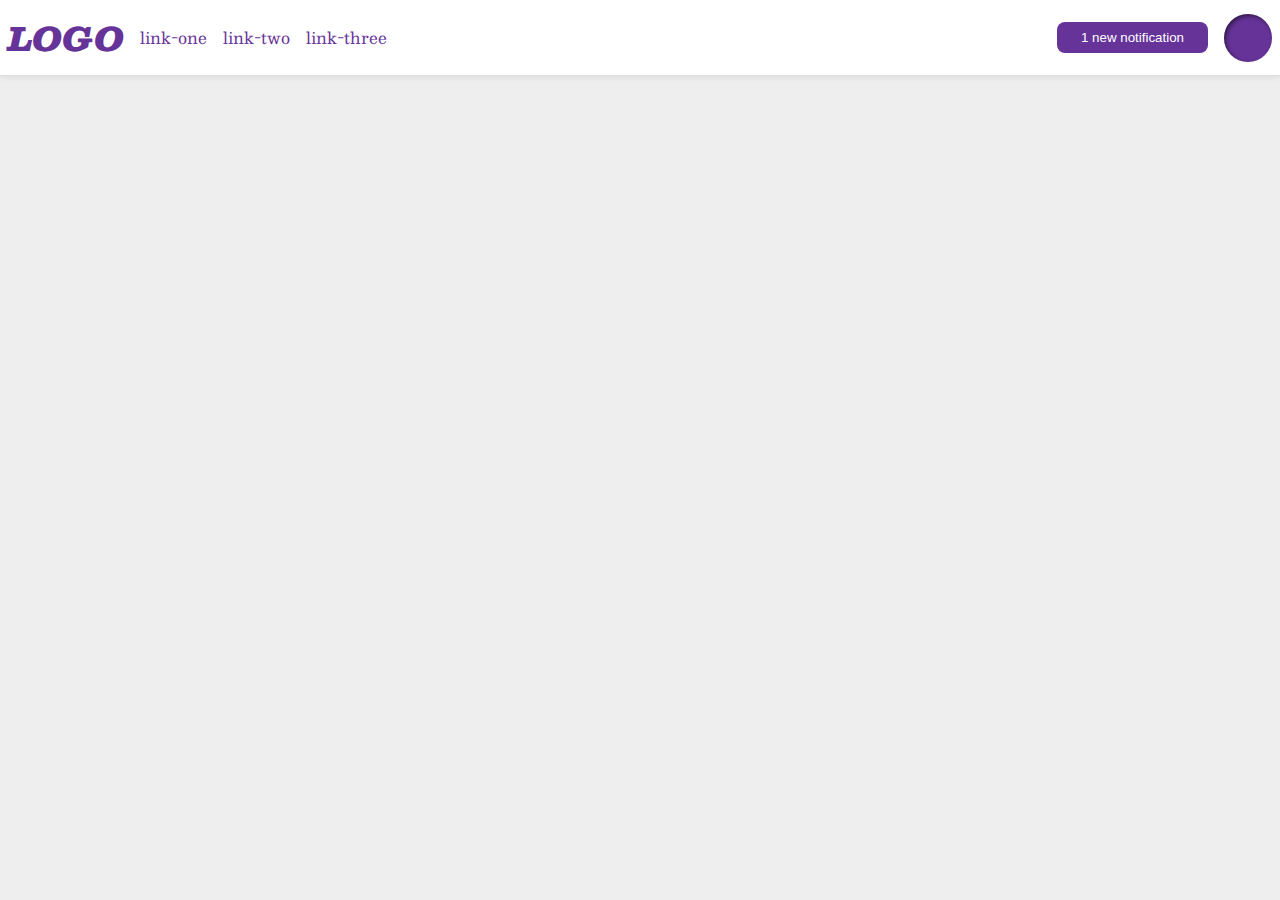
<file: flex/03-flex-header-2/index.html>
<!DOCTYPE html>
<html lang="en">
  <head>
    <meta charset="UTF-8">
    <meta http-equiv="X-UA-Compatible" content="IE=edge">
    <meta name="viewport" content="width=device-width, initial-scale=1.0">
    <title>Flex Header 2</title>
    <link rel="stylesheet" href="style.css">
  </head>
  <body>
    <div class="header">
      <div class="subheader">
        <div class="logo">
          LOGO
        </div>
        <ul class="links">
          <li><a href="google.com">link-one</a></li>
          <li><a href="google.com">link-two</a></li>
          <li><a href="google.com">link-three</a></li>
        </ul>
      </div>
      <div class="subheader">
        <button class="notifications">
          1 new notification
        </button>
        <div class="profile-image"></div>
      </div>
    </div>
  </body>
</html>
</file>
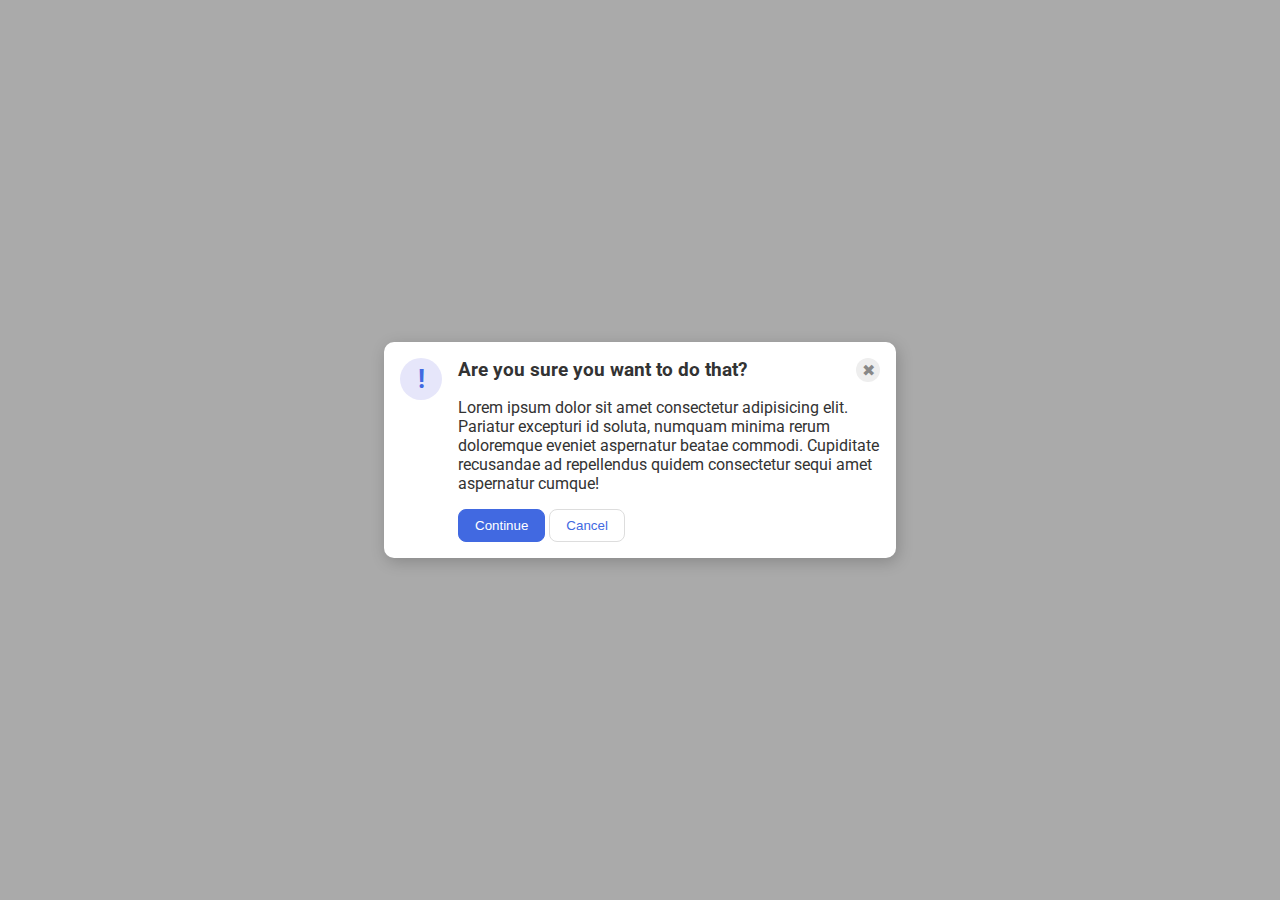
<file: flex/05-flex-modal/index.html>
<!DOCTYPE html>
<html lang="en">
  <head>
    <meta charset="UTF-8">
    <meta http-equiv="X-UA-Compatible" content="IE=edge">
    <meta name="viewport" content="width=device-width, initial-scale=1.0">
    <link rel="stylesheet" href="style.css">
    <title>Modal</title>
  </head>
  <body>
    <div class="modal">
      <div class="icon">!</div>
      <div class="rest">
        <div class="bar">
          <div class="header">Are you sure you want to do that?</div>
          <div class="close-button">✖</div>
        </div>
        <div class="text">Lorem ipsum dolor sit amet consectetur adipisicing elit. Pariatur excepturi id soluta, numquam minima rerum doloremque eveniet aspernatur beatae commodi. Cupiditate recusandae ad repellendus quidem consectetur sequi amet aspernatur cumque!</div>
        <div class="buttons">
          <button class="continue">Continue</button>
          <button class="cancel">Cancel</button>
        </div>
      </div>
    </div>
  </body>
</html>
</file>
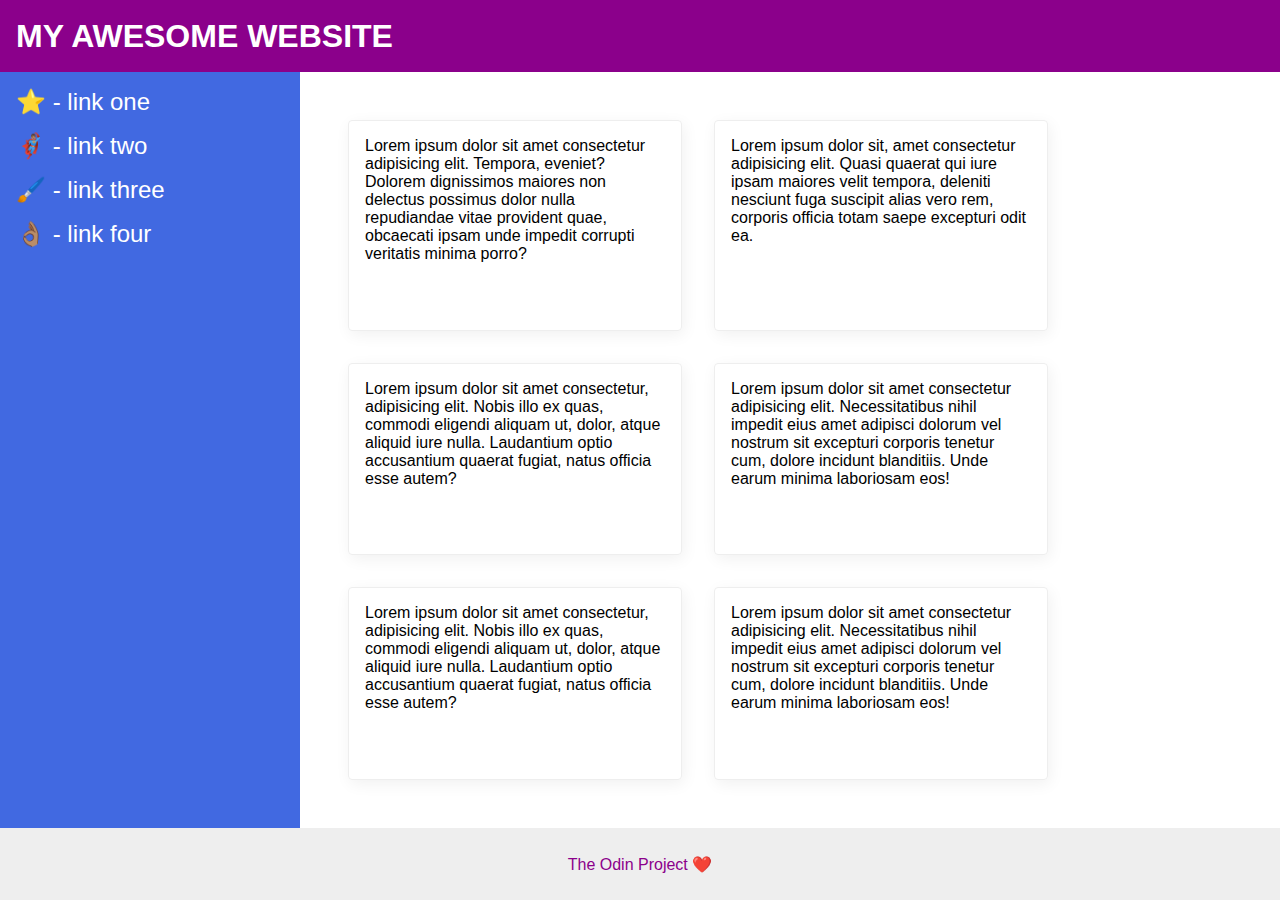
<file: flex/07-flex-layout-2/index.html>
<!DOCTYPE html>
<html lang="en">
  <head>
    <meta charset="UTF-8">
    <meta http-equiv="X-UA-Compatible" content="IE=edge">
    <meta name="viewport" content="width=device-width, initial-scale=1.0">
    <title>The Holy Grail</title>
    <link rel="stylesheet" href="style.css">
  </head>
  <body>
    <div class="header">
      MY AWESOME WEBSITE
    </div>
    
    <div class="content">
      <div class="sidebar">
        <ul>
          <li><a href="#">⭐ - link one</a></li>
          <li><a href="#">🦸🏽‍♂️ - link two</a></li>
          <li><a href="#">🖌️ - link three</a></li>
          <li><a href="#">👌🏽 - link four</a></li>
        </ul>
      </div>

      <div class="cardholder">
        <div class="card">Lorem ipsum dolor sit amet consectetur adipisicing elit. Tempora, eveniet? Dolorem dignissimos maiores non delectus possimus dolor nulla repudiandae vitae provident quae, obcaecati ipsam unde impedit corrupti veritatis minima porro?</div>
        <div class="card">Lorem ipsum dolor sit, amet consectetur adipisicing elit. Quasi quaerat qui iure ipsam maiores velit tempora, deleniti nesciunt fuga suscipit alias vero rem, corporis officia totam saepe excepturi odit ea.</div>
        <div class="card">Lorem ipsum dolor sit amet consectetur, adipisicing elit. Nobis illo ex quas, commodi eligendi aliquam ut, dolor, atque aliquid iure nulla. Laudantium optio accusantium quaerat fugiat, natus officia esse autem?</div>
        <div class="card">Lorem ipsum dolor sit amet consectetur adipisicing elit. Necessitatibus nihil impedit eius amet adipisci dolorum vel nostrum sit excepturi corporis tenetur cum, dolore incidunt blanditiis. Unde earum minima laboriosam eos!</div>
        <div class="card">Lorem ipsum dolor sit amet consectetur, adipisicing elit. Nobis illo ex quas, commodi eligendi aliquam ut, dolor, atque aliquid iure nulla. Laudantium optio accusantium quaerat fugiat, natus officia esse autem?</div>
        <div class="card">Lorem ipsum dolor sit amet consectetur adipisicing elit. Necessitatibus nihil impedit eius amet adipisci dolorum vel nostrum sit excepturi corporis tenetur cum, dolore incidunt blanditiis. Unde earum minima laboriosam eos!</div>
      </div>
    </div>

    <div class="footer">
      The Odin Project ❤️
    </div>
  </body>
</html>
</file>
<file: flex/03-flex-header-2/style.css>
/* this is some magical font-importing.  
you'll learn about it later. */
@import url('https://fonts.googleapis.com/css2?family=Besley:ital,wght@0,400;1,900&display=swap');

body {
  margin: 0;
  background: #eee;
  font-family: Besley, serif;
}

.header {
  background: white;
  border-bottom: 1px solid #ddd;
  box-shadow: 0 0 8px rgba(0,0,0,.1);
  padding: 8px;
  display: flex;
  justify-content: space-between;
}

.subheader {
  display: flex;
  align-items: center;
  column-gap: 16px;
}

.links {
  display: flex;
  padding-left: 0px;
  column-gap: 16px;
}

.profile-image {
  background: rebeccapurple;
  box-shadow: inset 2px 2px 4px rgba(0,0,0,.5);
  border-radius: 50%;
  width: 48px;
  height: 48px;
}

.logo {
  color: rebeccapurple;
  font-size: 32px;
  font-weight: 900;
  font-style: italic;
}

button {
  border: none;
  border-radius: 8px;
  background: rebeccapurple;
  color: white;
  padding: 8px 24px;
}

a {
  /* this removes the line under our links */
  text-decoration: none;
  color: rebeccapurple;
}

ul {
  list-style-type: none;
}
</file>
<file: flex/05-flex-modal/style.css>
@import url('https://fonts.googleapis.com/css2?family=Roboto:wght@400;700&display=swap');

html, body {
  height: 100%;
}

body {
  font-family: Roboto, sans-serif;
  margin: 0;
  background: #aaa;
  color: #333;
  /* I'll give you this one for free lol */
  display: flex;
  align-items: center;
  justify-content: center;
}

.modal {
  background: white;
  width: 480px;
  border-radius: 10px;
  box-shadow: 2px 4px 16px rgba(0,0,0,.2);
  padding: 16px;
  display: flex;
  column-gap: 16px;
}

.icon {
  color: royalblue;
  font-size: 26px;
  font-weight: 700;
  background: lavender;
  width: 42px;
  height: 42px;
  border-radius: 50%;
  flex-shrink: 0;
  display: flex;
  align-items: center;
  justify-content: center;
}

.rest {
  display: flex;
  flex-direction: column;
  row-gap: 16px;
}

.bar {
  display: flex;
  justify-content: space-between;
}

.header {
  font-weight: bold;
  font-size: 19px;
}

.close-button {
  background: #eee;
  border-radius: 50%;
  color: #888;
  font-weight: 400;
  font-size: 16px;
  height: 24px;
  width: 24px;
  display: flex;
  align-items: center;
  justify-content: center;
}

button {
  padding: 8px 16px;
  border-radius: 8px;
}

button.continue {
  background: royalblue;
  border: 1px solid royalblue;
  color: white;
}

button.cancel {
  background: white;
  border: 1px solid #ddd;
  color: royalblue;
}
</file>
<file: flex/07-flex-layout-2/style.css>
body {
  font-family: -apple-system, BlinkMacSystemFont, 'Segoe UI', Roboto, Oxygen, Ubuntu, Cantarell, 'Open Sans', 'Helvetica Neue', sans-serif;
  margin: 0;
  min-height: 100vh;
  display: flex;
  flex-direction: column;
}

.header {
  height: 72px;
  background: darkmagenta;
  color: white;
  font-size: 32px;
  font-weight: 900;
  padding-left: 16px;
  display: flex;
  align-items: center;
}

.footer {
  height: 72px;
  background: #eee;
  color: darkmagenta;
  display: flex;
  justify-content: center;
  align-items: center;
}

.content {
  flex: 1;
  display: flex;
}

.sidebar {
  width: 300px;
  background: royalblue;
  flex-shrink: 0;
}

.sidebar ul {
  list-style-type: none;
  padding-left: 16px;
  display: flex;
  flex-direction: column;
  row-gap: 16px;
}

.sidebar a {
  font-size: 24px;
  text-decoration: none;
  color: white;
}

.cardholder {
  padding: 48px;
  display: flex;
  flex-wrap: wrap;
  gap: 32px;
}

.card {
  border: 1px solid #eee;
  box-shadow: 2px 4px 16px rgba(0,0,0,.06);
  border-radius: 4px;
  width: 300px;
  padding: 16px;
}
</file>
